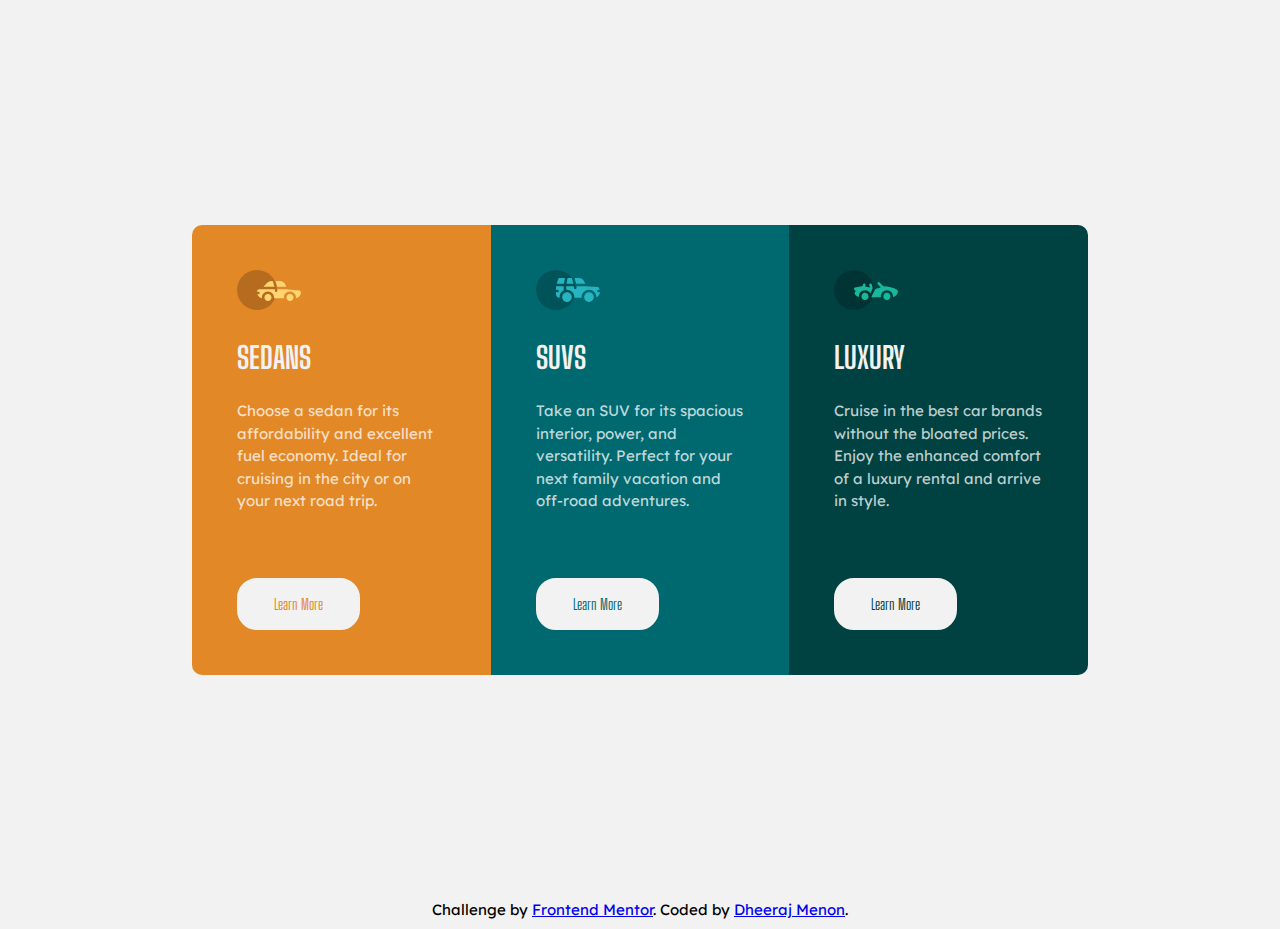
<file: 3col-preview-card-component/index.html>
<!DOCTYPE html>
<html lang="en">
<head>
  <meta charset="UTF-8">
  <meta name="viewport" content="width=device-width, initial-scale=1.0">
  <link rel="icon" type="image/png" sizes="32x32" href="./images/favicon-32x32.png">
  <link rel = "stylesheet" href = "styles.css">
  <title>3-column preview card component</title>
</head>

<body>

  <div class = "container">
    <main>
      <div class = "card">
        <article class = "box sedan">
          <div class = "icon">
            <img src = "images/icon-sedans.svg" alt = "sedan icon">
          </div>
          <div class = "title">
            <h3>SEDANS</h3>
          </div>
          <div class = "desc">
            <p>Choose a sedan for its affordability and excellent fuel economy. Ideal for cruising in the city or on your next road trip.</p>
          </div>
          <div class = "learn">
            <button>Learn More</button>
          </div>
        </article>
        <article class = "box suv">
          <div class = "icon">
            <img src = "images/icon-suvs.svg" alt = "suv icon">
          </div>
          <div class = "title">
            <h3>SUVS</h3>
          </div>
          <div class = "desc">
            <p>Take an SUV for its spacious interior, power, and versatility. Perfect for your next family vacation and off-road adventures.</p>
          </div>
          <div class = "learn">
            <button>Learn More</button>
          </div>
        </article>
        <article class = "box luxury">
          <div class = "icon">
            <img src = "images/icon-luxury.svg" alt = "luxury icon">
          </div>
          <div class = "title">
            <h3>LUXURY</h3>
          </div>
          <div class = "desc">
            <p>Cruise in the best car brands without the bloated prices. Enjoy the enhanced comfort of a luxury rental and arrive in style.</p>
          </div>
          <div class = "learn">
            <button>Learn More</button>
          </div>
        </article>
      </div>
    </main>
  </div>

  <footer>
  <div class="attribution">
    Challenge by <a href="https://www.frontendmentor.io?ref=challenge" target="_blank">Frontend Mentor</a>. 
    Coded by <a href="#">Dheeraj Menon</a>.
  </div>
  </footer>

</body>
</html>
</file>
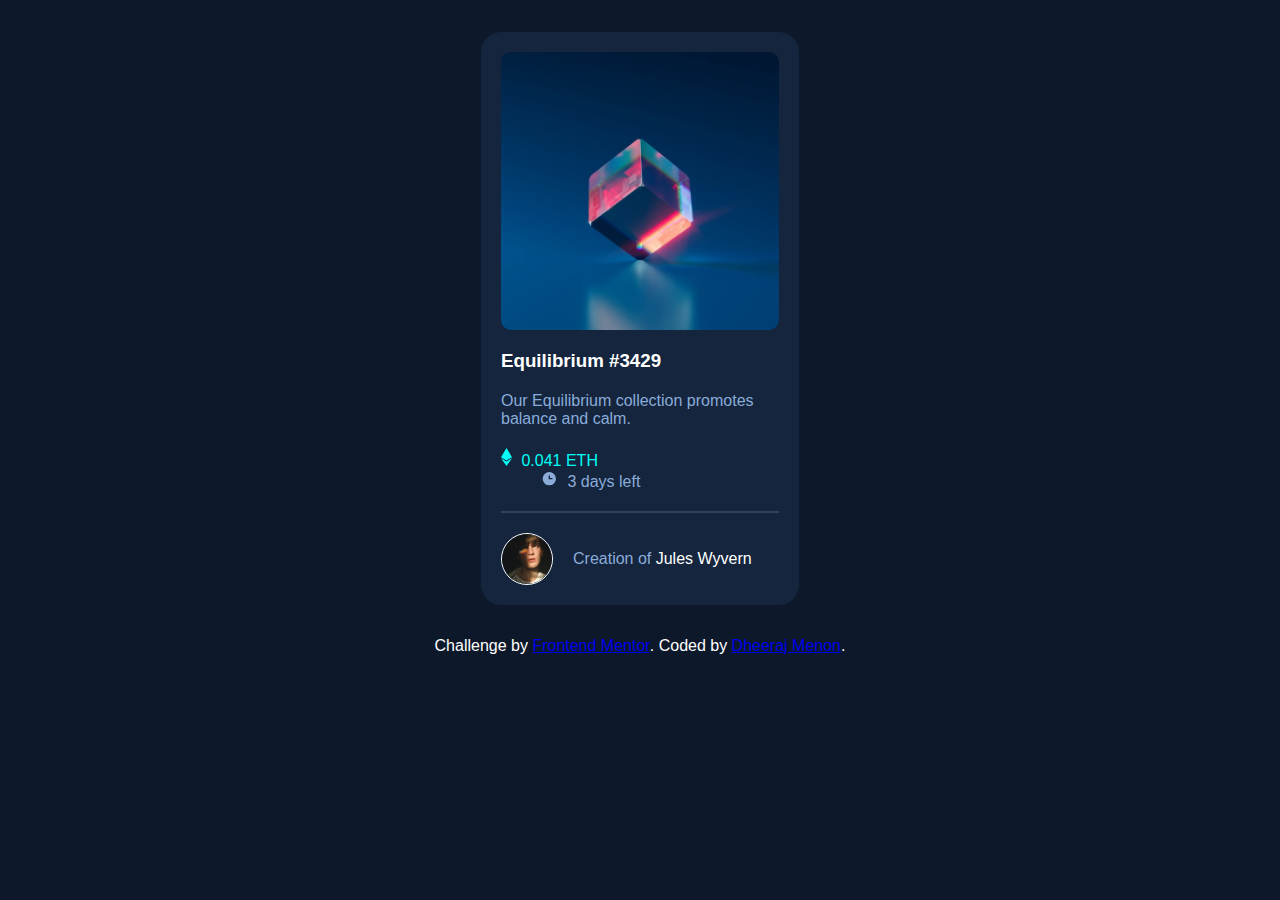
<file: NFT Preview Card Component/index.html>
<!DOCTYPE html>
<html lang="en">
<head>
  <meta charset="UTF-8">
  <meta name="viewport" content="width=device-width, initial-scale=1.0">
  <link rel="icon" type="image/png" sizes="32x32" href="images/favicon-32x32.png">
  <link rel = "stylesheet" href = "styles.css">
  <title>NFT Preview Card Component</title>
</head>
<body>

  <div class = "container">
    <div class = "card">
      <div class = "image-top">
        <img src = "images/image-equilibrium.jpg" alt = "equilibrium image">
        <div class="image-overlay">
          <img src = "images/icon-view.svg" alt = "equilibrium overlay image">
        </div>
      </div>
      <div class = "equilibrium">
        <h3 class = "heading">Equilibrium #3429</h3>
        <p class = "desc">Our Equilibrium collection promotes balance and calm.</p>
      </div>
      <div class = "info">
          <div class = "eth">
            <img src = "images/icon-ethereum.svg" alt = "eth-icon">
            <p>0.041 ETH</p>
          </div>
          <div class = "days">
            <img src = "images/icon-clock.svg" alt = "clock-icon">
            <p>3 days left</p>
          </div>
      </div>
      <hr>
      <div class = "creation">
        <img src = "images/image-avatar.png" alt = "img-avatar">
        <p>Creation of <span class = "creator">Jules Wyvern</span></p>
      </div>
    </div>
  </div>
  <div class="attribution">
    Challenge by <a href="https://www.frontendmentor.io?ref=challenge" target="_blank">Frontend Mentor</a>.
    Coded by <a href="#">Dheeraj Menon</a>.
  </div>

</body>
</html>
</file>
<file: 3col-preview-card-component/styles.css>
@import url('https://fonts.googleapis.com/css2?family=Lexend+Deca:wght@400;500&display=swap');
@import url('https://fonts.googleapis.com/css2?family=Big+Shoulders+Display:wght@700&family=Lexend+Deca&display=swap');

*{
    margin: 0;
    padding: 0;
    box-sizing: border-box;
}

body{
    background-color: hsl(0, 0%, 95%);
    font-family: 'Lexend Deca', sans-serif;
    font-size: 15px;
}

.container{
    display: flex;
    min-height: 100vh;
    align-items: center;
    max-width: 960px;
    margin: 0 auto;
}

.card{
    display: grid;
    grid-template-columns: 1fr 1fr 1fr;
    margin: 2rem;
    border-radius: 10px;
    overflow: hidden;
}

.box{
    padding: 45px;
}

.box h3{
    color: hsl(0, 0%, 95%);
    font-family: 'Big Shoulders Display', cursive; 
    font-size: 30px;
    padding: 25px 0;
}

.box p{
    color: hsla(0, 0%, 100%, 0.75);
    line-height: 1.5;
}

.box button{
    background-color: hsl(0, 0%, 95%);
    font-family: 'Big Shoulders Display', cursive; 
    font-size: 15px;
    border: 2px solid hsl(0, 0%, 95%);
    border-radius: 20px;
    padding: 15px 35px;
    margin-top: 65px;
    transition: .5s;
}

.sedan{
    background-color: hsl(31, 77%, 52%);
}

.suv{
    background-color: hsl(184, 100%, 22%);
}

.luxury{
    background-color: hsl(179, 100%, 13%);
}

.sedan button{
    color: hsl(31, 77%, 52%);
    cursor: pointer;
}

.sedan button:hover{
    color: hsl(0, 0%, 95%);
    background: transparent;
}

.suv button{
    color: hsl(184, 100%, 22%);
    cursor: pointer;
}

.suv button:hover{
    color: hsl(0, 0%, 95%);
    background: transparent;
}

.luxury button{
    color: hsl(179, 100%, 13%);
    cursor: pointer;
}

.luxury button:hover{
    color: hsl(0, 0%, 95%);
    background: transparent;
}

footer{
    text-align: center;
    padding-bottom: 10px;
}

@media only screen and (max-width: 650px){
    .card{
        grid-template-columns: 1fr;
    }
    
    .box button{
        margin-top: 25px;
    }
}
</file>
<file: NFT Preview Card Component/styles.css>
*{
    padding: 0;
    margin: 0;
}

body{
    background-color: hsl(217, 54%, 11%);
    font-family: "Outfit", sans-serif;
}

.container{
    max-width: 350px;
    margin: 0 auto;
}

.card{
    background-color: hsl(216, 50%, 16%);
    margin: 2rem 1rem;
    padding: 20px;
    border-radius: 20px;
}

.image-top{
    position: relative;
    cursor: pointer;
}

.image-top img{
    width: 100%;
    height: auto;
    border-radius: 10px;
    display: block;
}

.image-top .image-overlay{
    background-color: hsl(178, 100%, 50%, 50%);
    position: absolute;
    height: 100%;
    width: 100%;
    left: 0;
    top: 0;
    display: none;
}

.image-top:hover .image-overlay{
    display: block;
    border-radius: 10px;
}

.image-top .image-overlay img{
    position: absolute;
    width: 50px;
    left: 50%;
    top: 50%;
    transform: translate(-50%, -50%);
}

.equilibrium .heading{
    color: hsl(0, 0%, 100%);
    margin: 20px 0;
    cursor: pointer;
}

.equilibrium .heading:hover{
    color: hsl(178, 100%, 50%);
}

.equilibrium .desc{
    color: hsl(215, 51%, 70%);
    margin-bottom: 20px;
}

.info {
    margin-bottom: 20px;
}

.info .eth{
    color: hsl(178, 100%, 50%);
    display: inline-block;
    padding-right: 40px;
}

.info .eth p{
    display: inline-block;
    padding-left: 5px;
}

.info .days{
    color: hsl(215, 51%, 70%);
    display: inline-block;
    padding-left: 40px;
}

.info .days p{
    display: inline-block;
    padding-left: 5px;
}

.creation {
    display: flex;
    align-items: center;
}

.creation img{
    display: inline-block;
    width: 50px;
    height: 50px;
    border: 1px solid white;
    border-radius: 50%;
}

.creation p{
    color: hsl(215, 51%, 70%);
    display: inline-block;
    padding-left: 20px;
}

.creation span{
    color: hsl(0, 0%, 100%);
    cursor: pointer;
}

.creation span:hover{
    color: hsl(178, 100%, 50%);
}

hr{
    border: 1px solid hsl(215, 32%, 27%);
    margin-bottom: 20px;
}

.attribution{
    color: white;
    text-align: center;
}
</file>
